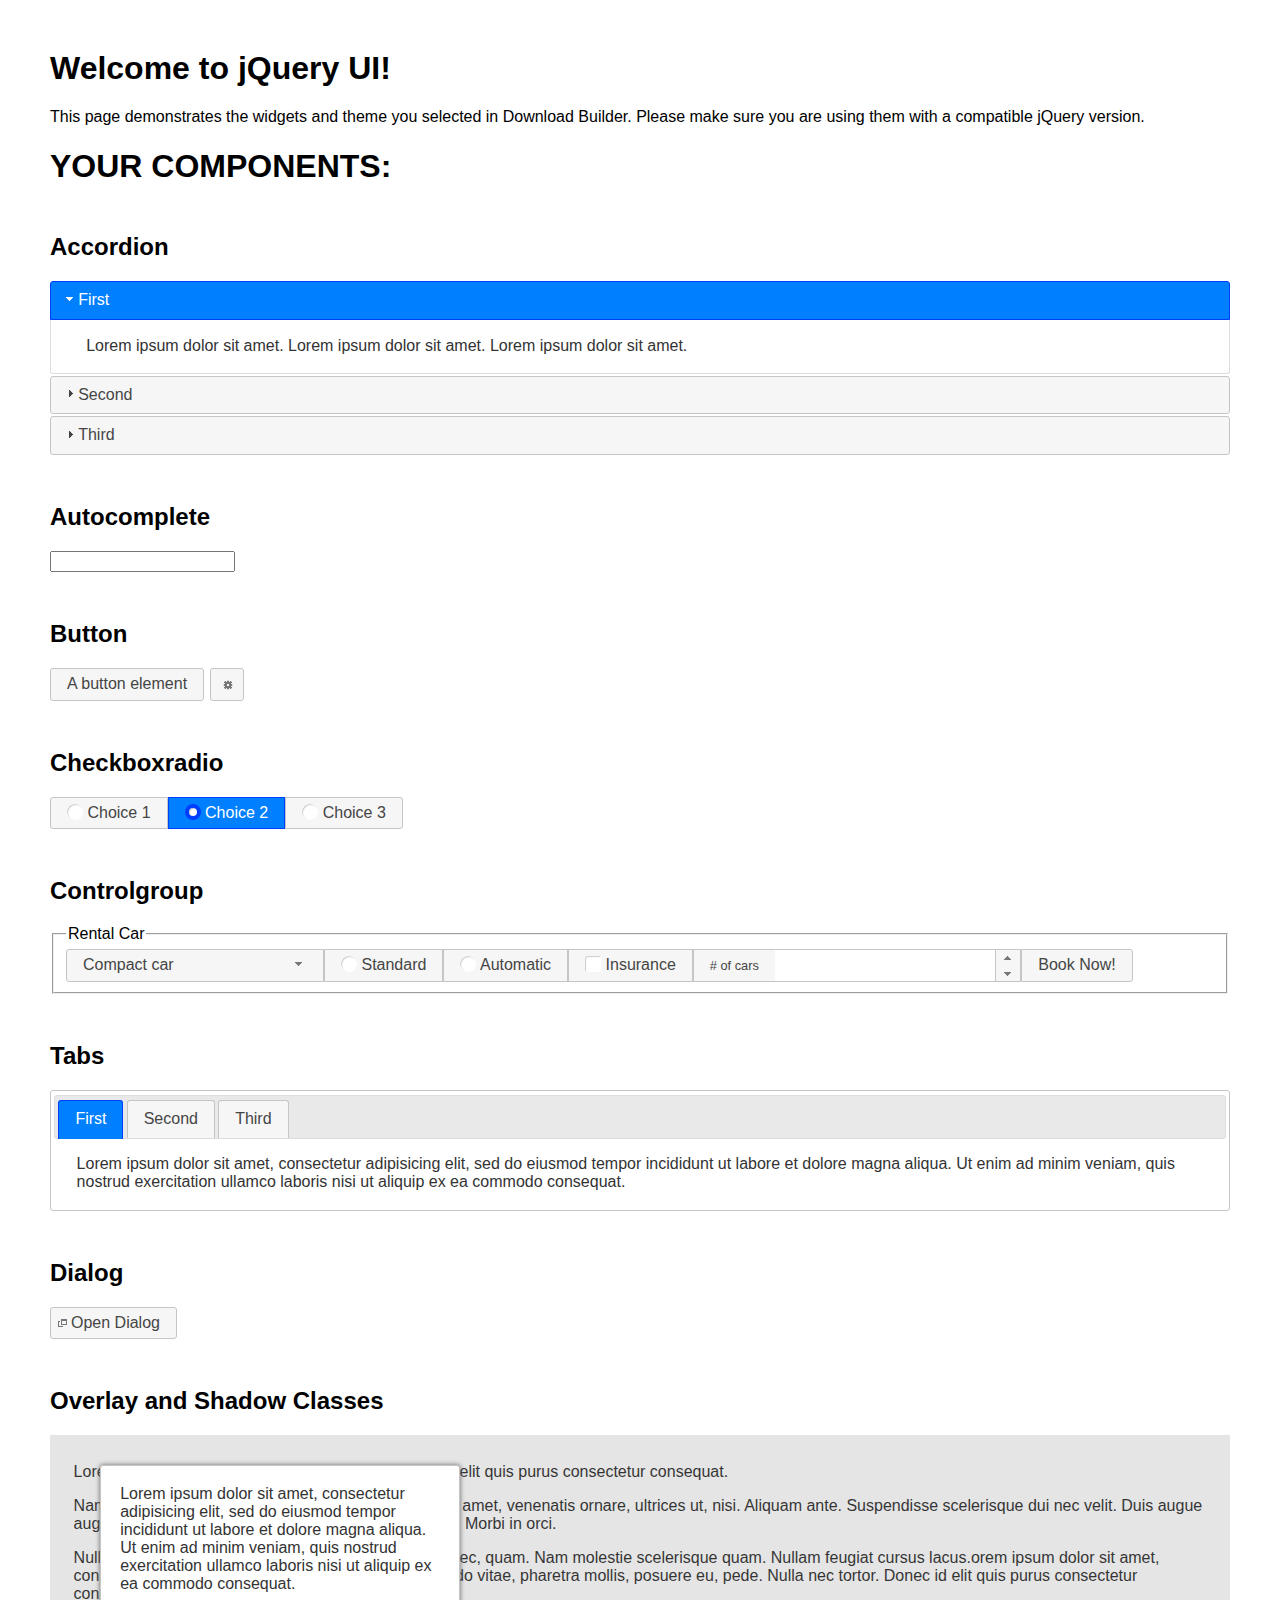
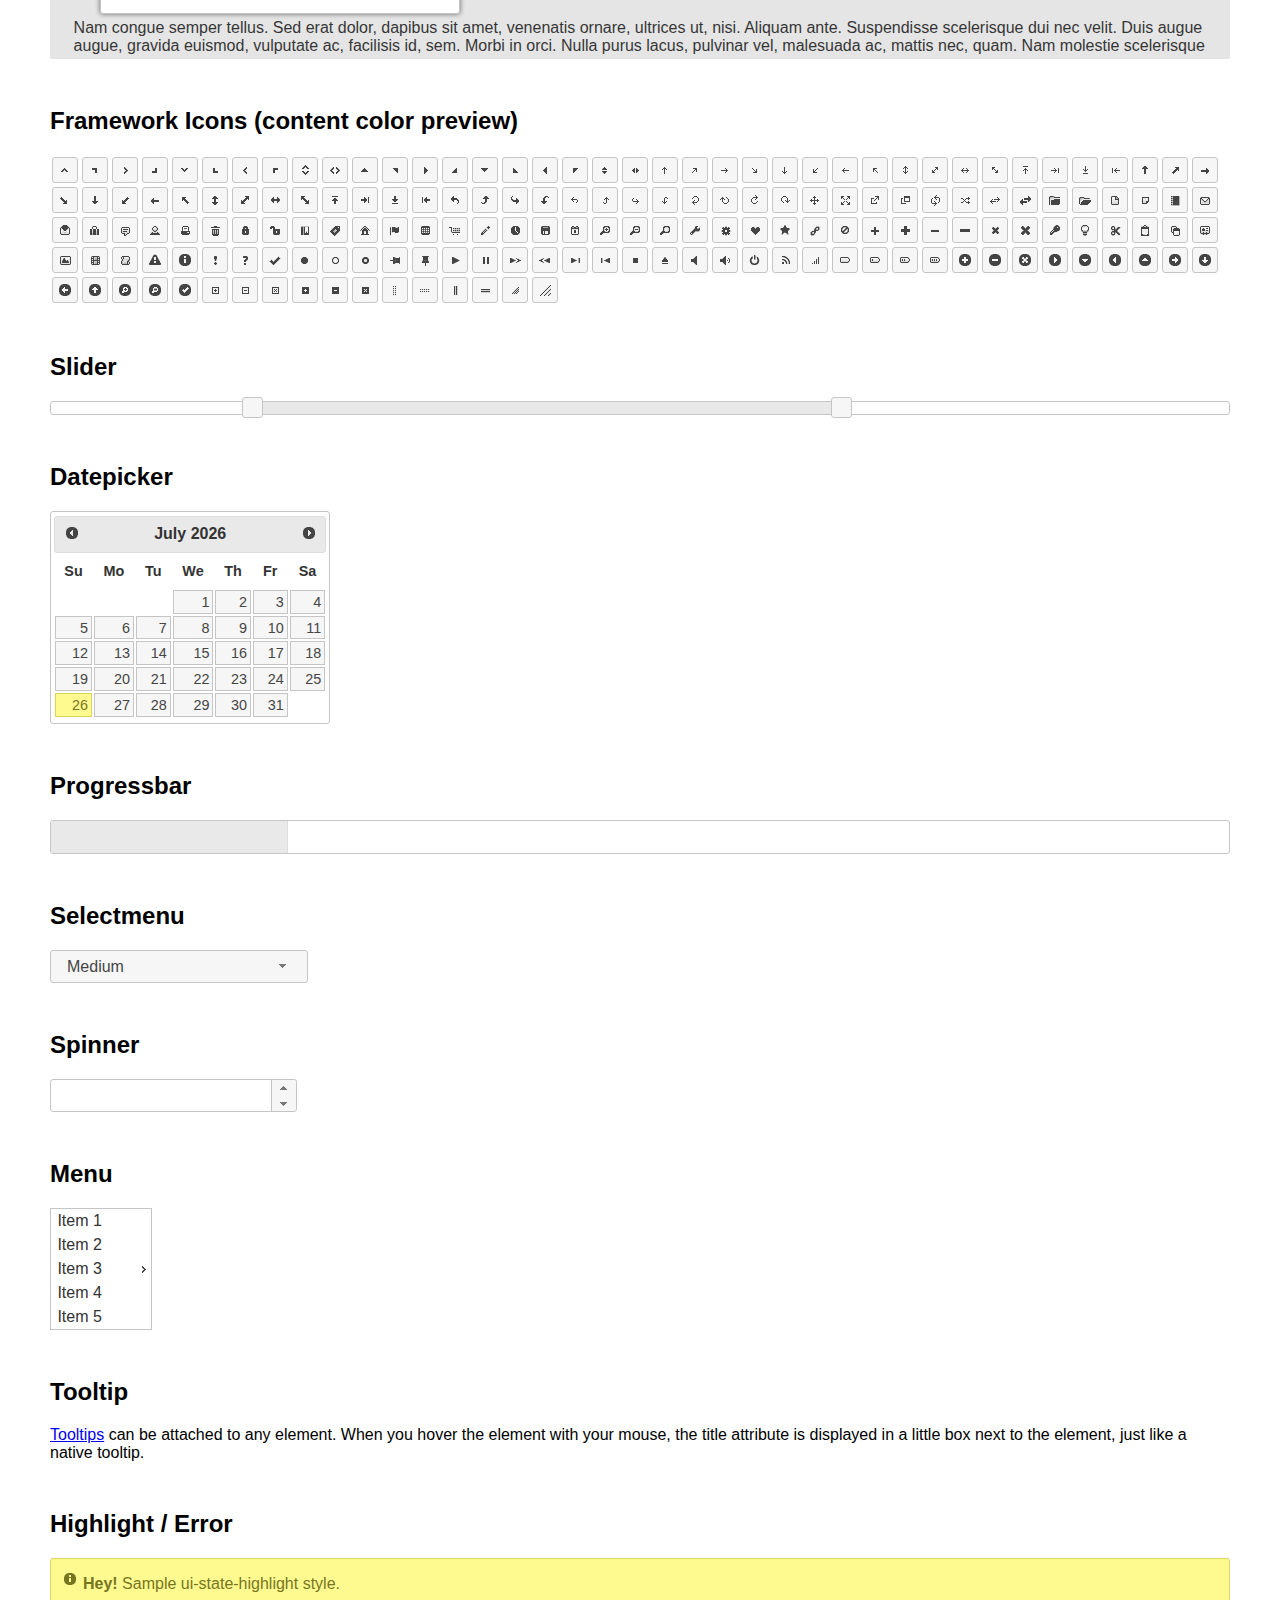
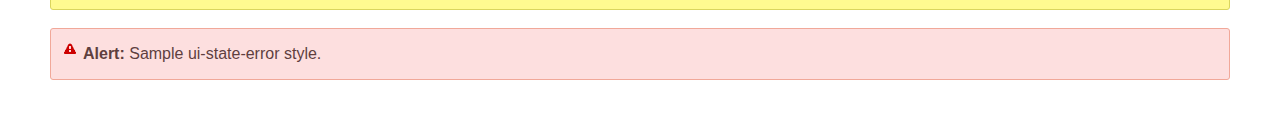
<file: jquery-ui-1.12.1.custom/index.html>
<!doctype html>
<html lang="us">
<head>
	<meta charset="utf-8">
	<title>jQuery UI Example Page</title>
	<link href="jquery-ui.css" rel="stylesheet">
	<style>
	body{
		font-family: "Trebuchet MS", sans-serif;
		margin: 50px;
	}
	.demoHeaders {
		margin-top: 2em;
	}
	#dialog-link {
		padding: .4em 1em .4em 20px;
		text-decoration: none;
		position: relative;
	}
	#dialog-link span.ui-icon {
		margin: 0 5px 0 0;
		position: absolute;
		left: .2em;
		top: 50%;
		margin-top: -8px;
	}
	#icons {
		margin: 0;
		padding: 0;
	}
	#icons li {
		margin: 2px;
		position: relative;
		padding: 4px 0;
		cursor: pointer;
		float: left;
		list-style: none;
	}
	#icons span.ui-icon {
		float: left;
		margin: 0 4px;
	}
	.fakewindowcontain .ui-widget-overlay {
		position: absolute;
	}
	select {
		width: 200px;
	}
	</style>
</head>
<body>

<h1>Welcome to jQuery UI!</h1>

<div class="ui-widget">
	<p>This page demonstrates the widgets and theme you selected in Download Builder. Please make sure you are using them with a compatible jQuery version.</p>
</div>

<h1>YOUR COMPONENTS:</h1>


<!-- Accordion -->
<h2 class="demoHeaders">Accordion</h2>
<div id="accordion">
	<h3>First</h3>
	<div>Lorem ipsum dolor sit amet. Lorem ipsum dolor sit amet. Lorem ipsum dolor sit amet.</div>
	<h3>Second</h3>
	<div>Phasellus mattis tincidunt nibh.</div>
	<h3>Third</h3>
	<div>Nam dui erat, auctor a, dignissim quis.</div>
</div>



<!-- Autocomplete -->
<h2 class="demoHeaders">Autocomplete</h2>
<div>
	<input id="autocomplete" title="type &quot;a&quot;">
</div>



<!-- Button -->
<h2 class="demoHeaders">Button</h2>
<button id="button">A button element</button>
<button id="button-icon">An icon-only button</button>



<!-- Checkboxradio -->
<h2 class="demoHeaders">Checkboxradio</h2>
<form style="margin-top: 1em;">
	<div id="radioset">
		<input type="radio" id="radio1" name="radio"><label for="radio1">Choice 1</label>
		<input type="radio" id="radio2" name="radio" checked="checked"><label for="radio2">Choice 2</label>
		<input type="radio" id="radio3" name="radio"><label for="radio3">Choice 3</label>
	</div>
</form>



<!-- Controlgroup -->
<h2 class="demoHeaders">Controlgroup</h2>
<fieldset>
	<legend>Rental Car</legend>
	<div id="controlgroup">
		<select id="car-type">
			<option>Compact car</option>
			<option>Midsize car</option>
			<option>Full size car</option>
			<option>SUV</option>
			<option>Luxury</option>
			<option>Truck</option>
			<option>Van</option>
		</select>
		<label for="transmission-standard">Standard</label>
		<input type="radio" name="transmission" id="transmission-standard">
		<label for="transmission-automatic">Automatic</label>
		<input type="radio" name="transmission" id="transmission-automatic">
		<label for="insurance">Insurance</label>
		<input type="checkbox" name="insurance" id="insurance">
		<label for="horizontal-spinner" class="ui-controlgroup-label"># of cars</label>
		<input id="horizontal-spinner" class="ui-spinner-input">
		<button>Book Now!</button>
	</div>
</fieldset>



<!-- Tabs -->
<h2 class="demoHeaders">Tabs</h2>
<div id="tabs">
	<ul>
		<li><a href="#tabs-1">First</a></li>
		<li><a href="#tabs-2">Second</a></li>
		<li><a href="#tabs-3">Third</a></li>
	</ul>
	<div id="tabs-1">Lorem ipsum dolor sit amet, consectetur adipisicing elit, sed do eiusmod tempor incididunt ut labore et dolore magna aliqua. Ut enim ad minim veniam, quis nostrud exercitation ullamco laboris nisi ut aliquip ex ea commodo consequat.</div>
	<div id="tabs-2">Phasellus mattis tincidunt nibh. Cras orci urna, blandit id, pretium vel, aliquet ornare, felis. Maecenas scelerisque sem non nisl. Fusce sed lorem in enim dictum bibendum.</div>
	<div id="tabs-3">Nam dui erat, auctor a, dignissim quis, sollicitudin eu, felis. Pellentesque nisi urna, interdum eget, sagittis et, consequat vestibulum, lacus. Mauris porttitor ullamcorper augue.</div>
</div>



<h2 class="demoHeaders">Dialog</h2>
<p>
	<button id="dialog-link" class="ui-button ui-corner-all ui-widget">
		<span class="ui-icon ui-icon-newwin"></span>Open Dialog
	</button>
</p>

<h2 class="demoHeaders">Overlay and Shadow Classes</h2>
<div style="position: relative; width: 96%; height: 200px; padding:1% 2%; overflow:hidden;" class="fakewindowcontain">
	<p>Lorem ipsum dolor sit amet,  Nulla nec tortor. Donec id elit quis purus consectetur consequat. </p><p>Nam congue semper tellus. Sed erat dolor, dapibus sit amet, venenatis ornare, ultrices ut, nisi. Aliquam ante. Suspendisse scelerisque dui nec velit. Duis augue augue, gravida euismod, vulputate ac, facilisis id, sem. Morbi in orci. </p><p>Nulla purus lacus, pulvinar vel, malesuada ac, mattis nec, quam. Nam molestie scelerisque quam. Nullam feugiat cursus lacus.orem ipsum dolor sit amet, consectetur adipiscing elit. Donec libero risus, commodo vitae, pharetra mollis, posuere eu, pede. Nulla nec tortor. Donec id elit quis purus consectetur consequat. </p><p>Nam congue semper tellus. Sed erat dolor, dapibus sit amet, venenatis ornare, ultrices ut, nisi. Aliquam ante. Suspendisse scelerisque dui nec velit. Duis augue augue, gravida euismod, vulputate ac, facilisis id, sem. Morbi in orci. Nulla purus lacus, pulvinar vel, malesuada ac, mattis nec, quam. Nam molestie scelerisque quam. </p><p>Nullam feugiat cursus lacus.orem ipsum dolor sit amet, consectetur adipiscing elit. Donec libero risus, commodo vitae, pharetra mollis, posuere eu, pede. Nulla nec tortor. Donec id elit quis purus consectetur consequat. Nam congue semper tellus. Sed erat dolor, dapibus sit amet, venenatis ornare, ultrices ut, nisi. Aliquam ante. </p><p>Suspendisse scelerisque dui nec velit. Duis augue augue, gravida euismod, vulputate ac, facilisis id, sem. Morbi in orci. Nulla purus lacus, pulvinar vel, malesuada ac, mattis nec, quam. Nam molestie scelerisque quam. Nullam feugiat cursus lacus.orem ipsum dolor sit amet, consectetur adipiscing elit. Donec libero risus, commodo vitae, pharetra mollis, posuere eu, pede. Nulla nec tortor. Donec id elit quis purus consectetur consequat. Nam congue semper tellus. Sed erat dolor, dapibus sit amet, venenatis ornare, ultrices ut, nisi. </p>

	<!-- ui-dialog -->
	<div class="ui-widget-overlay ui-front"></div>
	<div style="position: absolute; width: 320px; left: 50px; top: 30px; padding: 1.2em" class="ui-widget ui-front ui-widget-content ui-corner-all ui-widget-shadow">
		Lorem ipsum dolor sit amet, consectetur adipisicing elit, sed do eiusmod tempor incididunt ut labore et dolore magna aliqua. Ut enim ad minim veniam, quis nostrud exercitation ullamco laboris nisi ut aliquip ex ea commodo consequat.
	</div>

</div>

<!-- ui-dialog -->
<div id="dialog" title="Dialog Title">
	<p>Lorem ipsum dolor sit amet, consectetur adipisicing elit, sed do eiusmod tempor incididunt ut labore et dolore magna aliqua. Ut enim ad minim veniam, quis nostrud exercitation ullamco laboris nisi ut aliquip ex ea commodo consequat.</p>
</div>



<h2 class="demoHeaders">Framework Icons (content color preview)</h2>
<ul id="icons" class="ui-widget ui-helper-clearfix">
	<li class="ui-state-default ui-corner-all" title=".ui-icon-caret-1-n"><span class="ui-icon ui-icon-caret-1-n"></span></li>
	<li class="ui-state-default ui-corner-all" title=".ui-icon-caret-1-ne"><span class="ui-icon ui-icon-caret-1-ne"></span></li>
	<li class="ui-state-default ui-corner-all" title=".ui-icon-caret-1-e"><span class="ui-icon ui-icon-caret-1-e"></span></li>
	<li class="ui-state-default ui-corner-all" title=".ui-icon-caret-1-se"><span class="ui-icon ui-icon-caret-1-se"></span></li>
	<li class="ui-state-default ui-corner-all" title=".ui-icon-caret-1-s"><span class="ui-icon ui-icon-caret-1-s"></span></li>
	<li class="ui-state-default ui-corner-all" title=".ui-icon-caret-1-sw"><span class="ui-icon ui-icon-caret-1-sw"></span></li>
	<li class="ui-state-default ui-corner-all" title=".ui-icon-caret-1-w"><span class="ui-icon ui-icon-caret-1-w"></span></li>
	<li class="ui-state-default ui-corner-all" title=".ui-icon-caret-1-nw"><span class="ui-icon ui-icon-caret-1-nw"></span></li>
	<li class="ui-state-default ui-corner-all" title=".ui-icon-caret-2-n-s"><span class="ui-icon ui-icon-caret-2-n-s"></span></li>
	<li class="ui-state-default ui-corner-all" title=".ui-icon-caret-2-e-w"><span class="ui-icon ui-icon-caret-2-e-w"></span></li>
	<li class="ui-state-default ui-corner-all" title=".ui-icon-triangle-1-n"><span class="ui-icon ui-icon-triangle-1-n"></span></li>
	<li class="ui-state-default ui-corner-all" title=".ui-icon-triangle-1-ne"><span class="ui-icon ui-icon-triangle-1-ne"></span></li>
	<li class="ui-state-default ui-corner-all" title=".ui-icon-triangle-1-e"><span class="ui-icon ui-icon-triangle-1-e"></span></li>
	<li class="ui-state-default ui-corner-all" title=".ui-icon-triangle-1-se"><span class="ui-icon ui-icon-triangle-1-se"></span></li>
	<li class="ui-state-default ui-corner-all" title=".ui-icon-triangle-1-s"><span class="ui-icon ui-icon-triangle-1-s"></span></li>
	<li class="ui-state-default ui-corner-all" title=".ui-icon-triangle-1-sw"><span class="ui-icon ui-icon-triangle-1-sw"></span></li>
	<li class="ui-state-default ui-corner-all" title=".ui-icon-triangle-1-w"><span class="ui-icon ui-icon-triangle-1-w"></span></li>
	<li class="ui-state-default ui-corner-all" title=".ui-icon-triangle-1-nw"><span class="ui-icon ui-icon-triangle-1-nw"></span></li>
	<li class="ui-state-default ui-corner-all" title=".ui-icon-triangle-2-n-s"><span class="ui-icon ui-icon-triangle-2-n-s"></span></li>
	<li class="ui-state-default ui-corner-all" title=".ui-icon-triangle-2-e-w"><span class="ui-icon ui-icon-triangle-2-e-w"></span></li>
	<li class="ui-state-default ui-corner-all" title=".ui-icon-arrow-1-n"><span class="ui-icon ui-icon-arrow-1-n"></span></li>
	<li class="ui-state-default ui-corner-all" title=".ui-icon-arrow-1-ne"><span class="ui-icon ui-icon-arrow-1-ne"></span></li>
	<li class="ui-state-default ui-corner-all" title=".ui-icon-arrow-1-e"><span class="ui-icon ui-icon-arrow-1-e"></span></li>
	<li class="ui-state-default ui-corner-all" title=".ui-icon-arrow-1-se"><span class="ui-icon ui-icon-arrow-1-se"></span></li>
	<li class="ui-state-default ui-corner-all" title=".ui-icon-arrow-1-s"><span class="ui-icon ui-icon-arrow-1-s"></span></li>
	<li class="ui-state-default ui-corner-all" title=".ui-icon-arrow-1-sw"><span class="ui-icon ui-icon-arrow-1-sw"></span></li>
	<li class="ui-state-default ui-corner-all" title=".ui-icon-arrow-1-w"><span class="ui-icon ui-icon-arrow-1-w"></span></li>
	<li class="ui-state-default ui-corner-all" title=".ui-icon-arrow-1-nw"><span class="ui-icon ui-icon-arrow-1-nw"></span></li>
	<li class="ui-state-default ui-corner-all" title=".ui-icon-arrow-2-n-s"><span class="ui-icon ui-icon-arrow-2-n-s"></span></li>
	<li class="ui-state-default ui-corner-all" title=".ui-icon-arrow-2-ne-sw"><span class="ui-icon ui-icon-arrow-2-ne-sw"></span></li>
	<li class="ui-state-default ui-corner-all" title=".ui-icon-arrow-2-e-w"><span class="ui-icon ui-icon-arrow-2-e-w"></span></li>
	<li class="ui-state-default ui-corner-all" title=".ui-icon-arrow-2-se-nw"><span class="ui-icon ui-icon-arrow-2-se-nw"></span></li>
	<li class="ui-state-default ui-corner-all" title=".ui-icon-arrowstop-1-n"><span class="ui-icon ui-icon-arrowstop-1-n"></span></li>
	<li class="ui-state-default ui-corner-all" title=".ui-icon-arrowstop-1-e"><span class="ui-icon ui-icon-arrowstop-1-e"></span></li>
	<li class="ui-state-default ui-corner-all" title=".ui-icon-arrowstop-1-s"><span class="ui-icon ui-icon-arrowstop-1-s"></span></li>
	<li class="ui-state-default ui-corner-all" title=".ui-icon-arrowstop-1-w"><span class="ui-icon ui-icon-arrowstop-1-w"></span></li>
	<li class="ui-state-default ui-corner-all" title=".ui-icon-arrowthick-1-n"><span class="ui-icon ui-icon-arrowthick-1-n"></span></li>
	<li class="ui-state-default ui-corner-all" title=".ui-icon-arrowthick-1-ne"><span class="ui-icon ui-icon-arrowthick-1-ne"></span></li>
	<li class="ui-state-default ui-corner-all" title=".ui-icon-arrowthick-1-e"><span class="ui-icon ui-icon-arrowthick-1-e"></span></li>
	<li class="ui-state-default ui-corner-all" title=".ui-icon-arrowthick-1-se"><span class="ui-icon ui-icon-arrowthick-1-se"></span></li>
	<li class="ui-state-default ui-corner-all" title=".ui-icon-arrowthick-1-s"><span class="ui-icon ui-icon-arrowthick-1-s"></span></li>
	<li class="ui-state-default ui-corner-all" title=".ui-icon-arrowthick-1-sw"><span class="ui-icon ui-icon-arrowthick-1-sw"></span></li>
	<li class="ui-state-default ui-corner-all" title=".ui-icon-arrowthick-1-w"><span class="ui-icon ui-icon-arrowthick-1-w"></span></li>
	<li class="ui-state-default ui-corner-all" title=".ui-icon-arrowthick-1-nw"><span class="ui-icon ui-icon-arrowthick-1-nw"></span></li>
	<li class="ui-state-default ui-corner-all" title=".ui-icon-arrowthick-2-n-s"><span class="ui-icon ui-icon-arrowthick-2-n-s"></span></li>
	<li class="ui-state-default ui-corner-all" title=".ui-icon-arrowthick-2-ne-sw"><span class="ui-icon ui-icon-arrowthick-2-ne-sw"></span></li>
	<li class="ui-state-default ui-corner-all" title=".ui-icon-arrowthick-2-e-w"><span class="ui-icon ui-icon-arrowthick-2-e-w"></span></li>
	<li class="ui-state-default ui-corner-all" title=".ui-icon-arrowthick-2-se-nw"><span class="ui-icon ui-icon-arrowthick-2-se-nw"></span></li>
	<li class="ui-state-default ui-corner-all" title=".ui-icon-arrowthickstop-1-n"><span class="ui-icon ui-icon-arrowthickstop-1-n"></span></li>
	<li class="ui-state-default ui-corner-all" title=".ui-icon-arrowthickstop-1-e"><span class="ui-icon ui-icon-arrowthickstop-1-e"></span></li>
	<li class="ui-state-default ui-corner-all" title=".ui-icon-arrowthickstop-1-s"><span class="ui-icon ui-icon-arrowthickstop-1-s"></span></li>
	<li class="ui-state-default ui-corner-all" title=".ui-icon-arrowthickstop-1-w"><span class="ui-icon ui-icon-arrowthickstop-1-w"></span></li>
	<li class="ui-state-default ui-corner-all" title=".ui-icon-arrowreturnthick-1-w"><span class="ui-icon ui-icon-arrowreturnthick-1-w"></span></li>
	<li class="ui-state-default ui-corner-all" title=".ui-icon-arrowreturnthick-1-n"><span class="ui-icon ui-icon-arrowreturnthick-1-n"></span></li>
	<li class="ui-state-default ui-corner-all" title=".ui-icon-arrowreturnthick-1-e"><span class="ui-icon ui-icon-arrowreturnthick-1-e"></span></li>
	<li class="ui-state-default ui-corner-all" title=".ui-icon-arrowreturnthick-1-s"><span class="ui-icon ui-icon-arrowreturnthick-1-s"></span></li>
	<li class="ui-state-default ui-corner-all" title=".ui-icon-arrowreturn-1-w"><span class="ui-icon ui-icon-arrowreturn-1-w"></span></li>
	<li class="ui-state-default ui-corner-all" title=".ui-icon-arrowreturn-1-n"><span class="ui-icon ui-icon-arrowreturn-1-n"></span></li>
	<li class="ui-state-default ui-corner-all" title=".ui-icon-arrowreturn-1-e"><span class="ui-icon ui-icon-arrowreturn-1-e"></span></li>
	<li class="ui-state-default ui-corner-all" title=".ui-icon-arrowreturn-1-s"><span class="ui-icon ui-icon-arrowreturn-1-s"></span></li>
	<li class="ui-state-default ui-corner-all" title=".ui-icon-arrowrefresh-1-w"><span class="ui-icon ui-icon-arrowrefresh-1-w"></span></li>
	<li class="ui-state-default ui-corner-all" title=".ui-icon-arrowrefresh-1-n"><span class="ui-icon ui-icon-arrowrefresh-1-n"></span></li>
	<li class="ui-state-default ui-corner-all" title=".ui-icon-arrowrefresh-1-e"><span class="ui-icon ui-icon-arrowrefresh-1-e"></span></li>
	<li class="ui-state-default ui-corner-all" title=".ui-icon-arrowrefresh-1-s"><span class="ui-icon ui-icon-arrowrefresh-1-s"></span></li>
	<li class="ui-state-default ui-corner-all" title=".ui-icon-arrow-4"><span class="ui-icon ui-icon-arrow-4"></span></li>
	<li class="ui-state-default ui-corner-all" title=".ui-icon-arrow-4-diag"><span class="ui-icon ui-icon-arrow-4-diag"></span></li>
	<li class="ui-state-default ui-corner-all" title=".ui-icon-extlink"><span class="ui-icon ui-icon-extlink"></span></li>
	<li class="ui-state-default ui-corner-all" title=".ui-icon-newwin"><span class="ui-icon ui-icon-newwin"></span></li>
	<li class="ui-state-default ui-corner-all" title=".ui-icon-refresh"><span class="ui-icon ui-icon-refresh"></span></li>
	<li class="ui-state-default ui-corner-all" title=".ui-icon-shuffle"><span class="ui-icon ui-icon-shuffle"></span></li>
	<li class="ui-state-default ui-corner-all" title=".ui-icon-transfer-e-w"><span class="ui-icon ui-icon-transfer-e-w"></span></li>
	<li class="ui-state-default ui-corner-all" title=".ui-icon-transferthick-e-w"><span class="ui-icon ui-icon-transferthick-e-w"></span></li>
	<li class="ui-state-default ui-corner-all" title=".ui-icon-folder-collapsed"><span class="ui-icon ui-icon-folder-collapsed"></span></li>
	<li class="ui-state-default ui-corner-all" title=".ui-icon-folder-open"><span class="ui-icon ui-icon-folder-open"></span></li>
	<li class="ui-state-default ui-corner-all" title=".ui-icon-document"><span class="ui-icon ui-icon-document"></span></li>
	<li class="ui-state-default ui-corner-all" title=".ui-icon-document-b"><span class="ui-icon ui-icon-document-b"></span></li>
	<li class="ui-state-default ui-corner-all" title=".ui-icon-note"><span class="ui-icon ui-icon-note"></span></li>
	<li class="ui-state-default ui-corner-all" title=".ui-icon-mail-closed"><span class="ui-icon ui-icon-mail-closed"></span></li>
	<li class="ui-state-default ui-corner-all" title=".ui-icon-mail-open"><span class="ui-icon ui-icon-mail-open"></span></li>
	<li class="ui-state-default ui-corner-all" title=".ui-icon-suitcase"><span class="ui-icon ui-icon-suitcase"></span></li>
	<li class="ui-state-default ui-corner-all" title=".ui-icon-comment"><span class="ui-icon ui-icon-comment"></span></li>
	<li class="ui-state-default ui-corner-all" title=".ui-icon-person"><span class="ui-icon ui-icon-person"></span></li>
	<li class="ui-state-default ui-corner-all" title=".ui-icon-print"><span class="ui-icon ui-icon-print"></span></li>
	<li class="ui-state-default ui-corner-all" title=".ui-icon-trash"><span class="ui-icon ui-icon-trash"></span></li>
	<li class="ui-state-default ui-corner-all" title=".ui-icon-locked"><span class="ui-icon ui-icon-locked"></span></li>
	<li class="ui-state-default ui-corner-all" title=".ui-icon-unlocked"><span class="ui-icon ui-icon-unlocked"></span></li>
	<li class="ui-state-default ui-corner-all" title=".ui-icon-bookmark"><span class="ui-icon ui-icon-bookmark"></span></li>
	<li class="ui-state-default ui-corner-all" title=".ui-icon-tag"><span class="ui-icon ui-icon-tag"></span></li>
	<li class="ui-state-default ui-corner-all" title=".ui-icon-home"><span class="ui-icon ui-icon-home"></span></li>
	<li class="ui-state-default ui-corner-all" title=".ui-icon-flag"><span class="ui-icon ui-icon-flag"></span></li>
	<li class="ui-state-default ui-corner-all" title=".ui-icon-calculator"><span class="ui-icon ui-icon-calculator"></span></li>
	<li class="ui-state-default ui-corner-all" title=".ui-icon-cart"><span class="ui-icon ui-icon-cart"></span></li>
	<li class="ui-state-default ui-corner-all" title=".ui-icon-pencil"><span class="ui-icon ui-icon-pencil"></span></li>
	<li class="ui-state-default ui-corner-all" title=".ui-icon-clock"><span class="ui-icon ui-icon-clock"></span></li>
	<li class="ui-state-default ui-corner-all" title=".ui-icon-disk"><span class="ui-icon ui-icon-disk"></span></li>
	<li class="ui-state-default ui-corner-all" title=".ui-icon-calendar"><span class="ui-icon ui-icon-calendar"></span></li>
	<li class="ui-state-default ui-corner-all" title=".ui-icon-zoomin"><span class="ui-icon ui-icon-zoomin"></span></li>
	<li class="ui-state-default ui-corner-all" title=".ui-icon-zoomout"><span class="ui-icon ui-icon-zoomout"></span></li>
	<li class="ui-state-default ui-corner-all" title=".ui-icon-search"><span class="ui-icon ui-icon-search"></span></li>
	<li class="ui-state-default ui-corner-all" title=".ui-icon-wrench"><span class="ui-icon ui-icon-wrench"></span></li>
	<li class="ui-state-default ui-corner-all" title=".ui-icon-gear"><span class="ui-icon ui-icon-gear"></span></li>
	<li class="ui-state-default ui-corner-all" title=".ui-icon-heart"><span class="ui-icon ui-icon-heart"></span></li>
	<li class="ui-state-default ui-corner-all" title=".ui-icon-star"><span class="ui-icon ui-icon-star"></span></li>
	<li class="ui-state-default ui-corner-all" title=".ui-icon-link"><span class="ui-icon ui-icon-link"></span></li>
	<li class="ui-state-default ui-corner-all" title=".ui-icon-cancel"><span class="ui-icon ui-icon-cancel"></span></li>
	<li class="ui-state-default ui-corner-all" title=".ui-icon-plus"><span class="ui-icon ui-icon-plus"></span></li>
	<li class="ui-state-default ui-corner-all" title=".ui-icon-plusthick"><span class="ui-icon ui-icon-plusthick"></span></li>
	<li class="ui-state-default ui-corner-all" title=".ui-icon-minus"><span class="ui-icon ui-icon-minus"></span></li>
	<li class="ui-state-default ui-corner-all" title=".ui-icon-minusthick"><span class="ui-icon ui-icon-minusthick"></span></li>
	<li class="ui-state-default ui-corner-all" title=".ui-icon-close"><span class="ui-icon ui-icon-close"></span></li>
	<li class="ui-state-default ui-corner-all" title=".ui-icon-closethick"><span class="ui-icon ui-icon-closethick"></span></li>
	<li class="ui-state-default ui-corner-all" title=".ui-icon-key"><span class="ui-icon ui-icon-key"></span></li>
	<li class="ui-state-default ui-corner-all" title=".ui-icon-lightbulb"><span class="ui-icon ui-icon-lightbulb"></span></li>
	<li class="ui-state-default ui-corner-all" title=".ui-icon-scissors"><span class="ui-icon ui-icon-scissors"></span></li>
	<li class="ui-state-default ui-corner-all" title=".ui-icon-clipboard"><span class="ui-icon ui-icon-clipboard"></span></li>
	<li class="ui-state-default ui-corner-all" title=".ui-icon-copy"><span class="ui-icon ui-icon-copy"></span></li>
	<li class="ui-state-default ui-corner-all" title=".ui-icon-contact"><span class="ui-icon ui-icon-contact"></span></li>
	<li class="ui-state-default ui-corner-all" title=".ui-icon-image"><span class="ui-icon ui-icon-image"></span></li>
	<li class="ui-state-default ui-corner-all" title=".ui-icon-video"><span class="ui-icon ui-icon-video"></span></li>
	<li class="ui-state-default ui-corner-all" title=".ui-icon-script"><span class="ui-icon ui-icon-script"></span></li>
	<li class="ui-state-default ui-corner-all" title=".ui-icon-alert"><span class="ui-icon ui-icon-alert"></span></li>
	<li class="ui-state-default ui-corner-all" title=".ui-icon-info"><span class="ui-icon ui-icon-info"></span></li>
	<li class="ui-state-default ui-corner-all" title=".ui-icon-notice"><span class="ui-icon ui-icon-notice"></span></li>
	<li class="ui-state-default ui-corner-all" title=".ui-icon-help"><span class="ui-icon ui-icon-help"></span></li>
	<li class="ui-state-default ui-corner-all" title=".ui-icon-check"><span class="ui-icon ui-icon-check"></span></li>
	<li class="ui-state-default ui-corner-all" title=".ui-icon-bullet"><span class="ui-icon ui-icon-bullet"></span></li>
	<li class="ui-state-default ui-corner-all" title=".ui-icon-radio-off"><span class="ui-icon ui-icon-radio-off"></span></li>
	<li class="ui-state-default ui-corner-all" title=".ui-icon-radio-on"><span class="ui-icon ui-icon-radio-on"></span></li>
	<li class="ui-state-default ui-corner-all" title=".ui-icon-pin-w"><span class="ui-icon ui-icon-pin-w"></span></li>
	<li class="ui-state-default ui-corner-all" title=".ui-icon-pin-s"><span class="ui-icon ui-icon-pin-s"></span></li>
	<li class="ui-state-default ui-corner-all" title=".ui-icon-play"><span class="ui-icon ui-icon-play"></span></li>
	<li class="ui-state-default ui-corner-all" title=".ui-icon-pause"><span class="ui-icon ui-icon-pause"></span></li>
	<li class="ui-state-default ui-corner-all" title=".ui-icon-seek-next"><span class="ui-icon ui-icon-seek-next"></span></li>
	<li class="ui-state-default ui-corner-all" title=".ui-icon-seek-prev"><span class="ui-icon ui-icon-seek-prev"></span></li>
	<li class="ui-state-default ui-corner-all" title=".ui-icon-seek-end"><span class="ui-icon ui-icon-seek-end"></span></li>
	<li class="ui-state-default ui-corner-all" title=".ui-icon-seek-first"><span class="ui-icon ui-icon-seek-first"></span></li>
	<li class="ui-state-default ui-corner-all" title=".ui-icon-stop"><span class="ui-icon ui-icon-stop"></span></li>
	<li class="ui-state-default ui-corner-all" title=".ui-icon-eject"><span class="ui-icon ui-icon-eject"></span></li>
	<li class="ui-state-default ui-corner-all" title=".ui-icon-volume-off"><span class="ui-icon ui-icon-volume-off"></span></li>
	<li class="ui-state-default ui-corner-all" title=".ui-icon-volume-on"><span class="ui-icon ui-icon-volume-on"></span></li>
	<li class="ui-state-default ui-corner-all" title=".ui-icon-power"><span class="ui-icon ui-icon-power"></span></li>
	<li class="ui-state-default ui-corner-all" title=".ui-icon-signal-diag"><span class="ui-icon ui-icon-signal-diag"></span></li>
	<li class="ui-state-default ui-corner-all" title=".ui-icon-signal"><span class="ui-icon ui-icon-signal"></span></li>
	<li class="ui-state-default ui-corner-all" title=".ui-icon-battery-0"><span class="ui-icon ui-icon-battery-0"></span></li>
	<li class="ui-state-default ui-corner-all" title=".ui-icon-battery-1"><span class="ui-icon ui-icon-battery-1"></span></li>
	<li class="ui-state-default ui-corner-all" title=".ui-icon-battery-2"><span class="ui-icon ui-icon-battery-2"></span></li>
	<li class="ui-state-default ui-corner-all" title=".ui-icon-battery-3"><span class="ui-icon ui-icon-battery-3"></span></li>
	<li class="ui-state-default ui-corner-all" title=".ui-icon-circle-plus"><span class="ui-icon ui-icon-circle-plus"></span></li>
	<li class="ui-state-default ui-corner-all" title=".ui-icon-circle-minus"><span class="ui-icon ui-icon-circle-minus"></span></li>
	<li class="ui-state-default ui-corner-all" title=".ui-icon-circle-close"><span class="ui-icon ui-icon-circle-close"></span></li>
	<li class="ui-state-default ui-corner-all" title=".ui-icon-circle-triangle-e"><span class="ui-icon ui-icon-circle-triangle-e"></span></li>
	<li class="ui-state-default ui-corner-all" title=".ui-icon-circle-triangle-s"><span class="ui-icon ui-icon-circle-triangle-s"></span></li>
	<li class="ui-state-default ui-corner-all" title=".ui-icon-circle-triangle-w"><span class="ui-icon ui-icon-circle-triangle-w"></span></li>
	<li class="ui-state-default ui-corner-all" title=".ui-icon-circle-triangle-n"><span class="ui-icon ui-icon-circle-triangle-n"></span></li>
	<li class="ui-state-default ui-corner-all" title=".ui-icon-circle-arrow-e"><span class="ui-icon ui-icon-circle-arrow-e"></span></li>
	<li class="ui-state-default ui-corner-all" title=".ui-icon-circle-arrow-s"><span class="ui-icon ui-icon-circle-arrow-s"></span></li>
	<li class="ui-state-default ui-corner-all" title=".ui-icon-circle-arrow-w"><span class="ui-icon ui-icon-circle-arrow-w"></span></li>
	<li class="ui-state-default ui-corner-all" title=".ui-icon-circle-arrow-n"><span class="ui-icon ui-icon-circle-arrow-n"></span></li>
	<li class="ui-state-default ui-corner-all" title=".ui-icon-circle-zoomin"><span class="ui-icon ui-icon-circle-zoomin"></span></li>
	<li class="ui-state-default ui-corner-all" title=".ui-icon-circle-zoomout"><span class="ui-icon ui-icon-circle-zoomout"></span></li>
	<li class="ui-state-default ui-corner-all" title=".ui-icon-circle-check"><span class="ui-icon ui-icon-circle-check"></span></li>
	<li class="ui-state-default ui-corner-all" title=".ui-icon-circlesmall-plus"><span class="ui-icon ui-icon-circlesmall-plus"></span></li>
	<li class="ui-state-default ui-corner-all" title=".ui-icon-circlesmall-minus"><span class="ui-icon ui-icon-circlesmall-minus"></span></li>
	<li class="ui-state-default ui-corner-all" title=".ui-icon-circlesmall-close"><span class="ui-icon ui-icon-circlesmall-close"></span></li>
	<li class="ui-state-default ui-corner-all" title=".ui-icon-squaresmall-plus"><span class="ui-icon ui-icon-squaresmall-plus"></span></li>
	<li class="ui-state-default ui-corner-all" title=".ui-icon-squaresmall-minus"><span class="ui-icon ui-icon-squaresmall-minus"></span></li>
	<li class="ui-state-default ui-corner-all" title=".ui-icon-squaresmall-close"><span class="ui-icon ui-icon-squaresmall-close"></span></li>
	<li class="ui-state-default ui-corner-all" title=".ui-icon-grip-dotted-vertical"><span class="ui-icon ui-icon-grip-dotted-vertical"></span></li>
	<li class="ui-state-default ui-corner-all" title=".ui-icon-grip-dotted-horizontal"><span class="ui-icon ui-icon-grip-dotted-horizontal"></span></li>
	<li class="ui-state-default ui-corner-all" title=".ui-icon-grip-solid-vertical"><span class="ui-icon ui-icon-grip-solid-vertical"></span></li>
	<li class="ui-state-default ui-corner-all" title=".ui-icon-grip-solid-horizontal"><span class="ui-icon ui-icon-grip-solid-horizontal"></span></li>
	<li class="ui-state-default ui-corner-all" title=".ui-icon-gripsmall-diagonal-se"><span class="ui-icon ui-icon-gripsmall-diagonal-se"></span></li>
	<li class="ui-state-default ui-corner-all" title=".ui-icon-grip-diagonal-se"><span class="ui-icon ui-icon-grip-diagonal-se"></span></li>
</ul>


<!-- Slider -->
<h2 class="demoHeaders">Slider</h2>
<div id="slider"></div>



<!-- Datepicker -->
<h2 class="demoHeaders">Datepicker</h2>
<div id="datepicker"></div>



<!-- Progressbar -->
<h2 class="demoHeaders">Progressbar</h2>
<div id="progressbar"></div>



<!-- Progressbar -->
<h2 class="demoHeaders">Selectmenu</h2>
<select id="selectmenu">
	<option>Slower</option>
	<option>Slow</option>
	<option selected="selected">Medium</option>
	<option>Fast</option>
	<option>Faster</option>
</select>



<!-- Spinner -->
<h2 class="demoHeaders">Spinner</h2>
<input id="spinner">



<!-- Menu -->
<h2 class="demoHeaders">Menu</h2>
<ul style="width:100px;" id="menu">
	<li><div>Item 1</div></li>
	<li><div>Item 2</div></li>
	<li><div>Item 3</div>
		<ul>
			<li><div>Item 3-1</div></li>
			<li><div>Item 3-2</div></li>
			<li><div>Item 3-3</div></li>
			<li><div>Item 3-4</div></li>
			<li><div>Item 3-5</div></li>
		</ul>
	</li>
	<li><div>Item 4</div></li>
	<li><div>Item 5</div></li>
</ul>



<!-- Tooltip -->
<h2 class="demoHeaders">Tooltip</h2>
<p id="tooltip">
	<a href="#" title="That&apos;s what this widget is">Tooltips</a> can be attached to any element. When you hover
the element with your mouse, the title attribute is displayed in a little box next to the element, just like a native tooltip.
</p>


<!-- Highlight / Error -->
<h2 class="demoHeaders">Highlight / Error</h2>
<div class="ui-widget">
	<div class="ui-state-highlight ui-corner-all" style="margin-top: 20px; padding: 0 .7em;">
		<p><span class="ui-icon ui-icon-info" style="float: left; margin-right: .3em;"></span>
		<strong>Hey!</strong> Sample ui-state-highlight style.</p>
	</div>
</div>
<br>
<div class="ui-widget">
	<div class="ui-state-error ui-corner-all" style="padding: 0 .7em;">
		<p><span class="ui-icon ui-icon-alert" style="float: left; margin-right: .3em;"></span>
		<strong>Alert:</strong> Sample ui-state-error style.</p>
	</div>
</div>

<script src="external/jquery/jquery.js"></script>
<script src="jquery-ui.js"></script>
<script>

$( "#accordion" ).accordion();



var availableTags = [
	"ActionScript",
	"AppleScript",
	"Asp",
	"BASIC",
	"C",
	"C++",
	"Clojure",
	"COBOL",
	"ColdFusion",
	"Erlang",
	"Fortran",
	"Groovy",
	"Haskell",
	"Java",
	"JavaScript",
	"Lisp",
	"Perl",
	"PHP",
	"Python",
	"Ruby",
	"Scala",
	"Scheme"
];
$( "#autocomplete" ).autocomplete({
	source: availableTags
});



$( "#button" ).button();
$( "#button-icon" ).button({
	icon: "ui-icon-gear",
	showLabel: false
});



$( "#radioset" ).buttonset();



$( "#controlgroup" ).controlgroup();



$( "#tabs" ).tabs();



$( "#dialog" ).dialog({
	autoOpen: false,
	width: 400,
	buttons: [
		{
			text: "Ok",
			click: function() {
				$( this ).dialog( "close" );
			}
		},
		{
			text: "Cancel",
			click: function() {
				$( this ).dialog( "close" );
			}
		}
	]
});

// Link to open the dialog
$( "#dialog-link" ).click(function( event ) {
	$( "#dialog" ).dialog( "open" );
	event.preventDefault();
});



$( "#datepicker" ).datepicker({
	inline: true
});



$( "#slider" ).slider({
	range: true,
	values: [ 17, 67 ]
});



$( "#progressbar" ).progressbar({
	value: 20
});



$( "#spinner" ).spinner();



$( "#menu" ).menu();



$( "#tooltip" ).tooltip();



$( "#selectmenu" ).selectmenu();


// Hover states on the static widgets
$( "#dialog-link, #icons li" ).hover(
	function() {
		$( this ).addClass( "ui-state-hover" );
	},
	function() {
		$( this ).removeClass( "ui-state-hover" );
	}
);
</script>
</body>
</html>
</file>
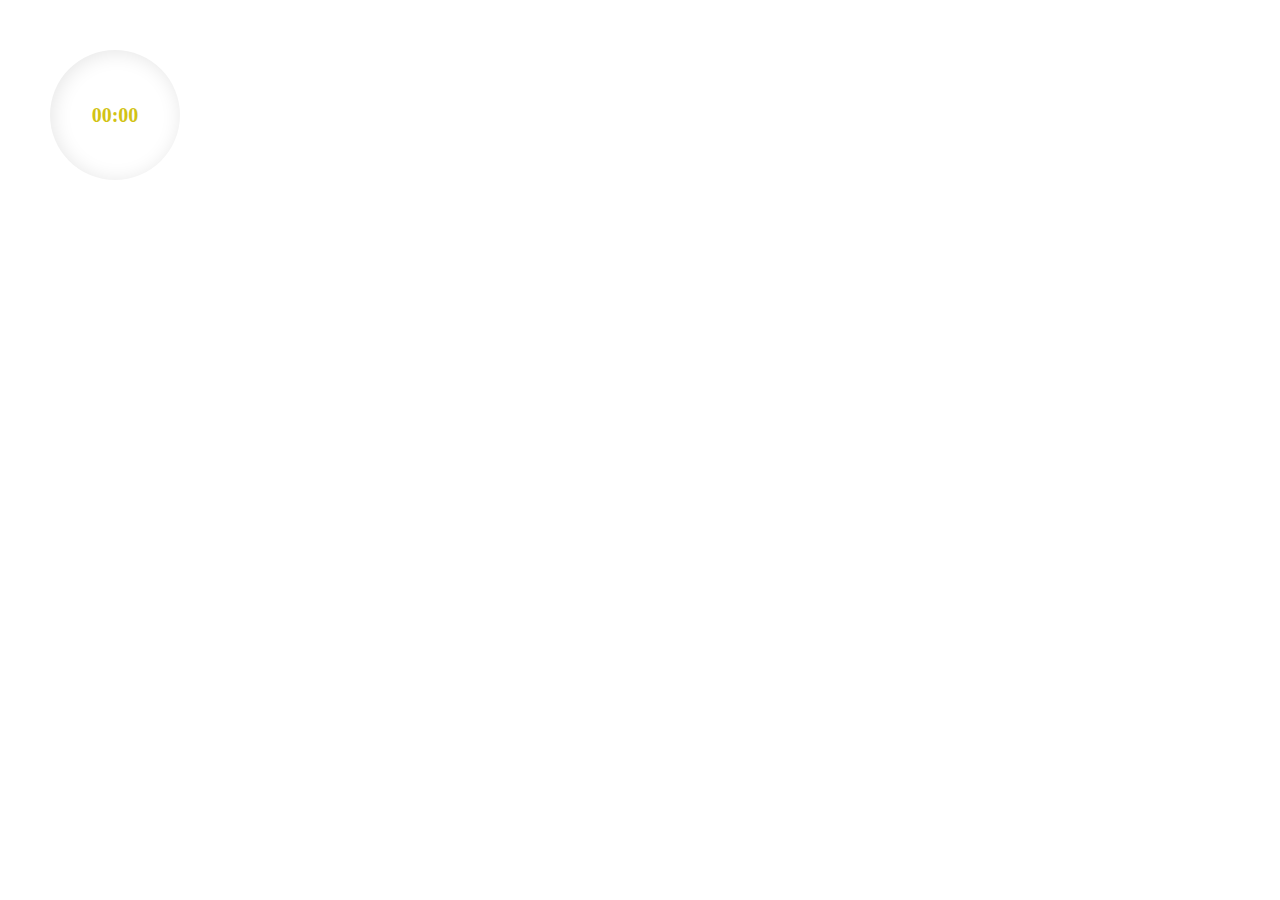
<file: timer/index.html>
<!doctype html>
<html>
<head>
    <script src="jquery-1.12.4.js"> </script>
    <link rel="stylesheet" type="text/css" href="assets/skins/yellowcircle.css">
    <script type="text/javascript" src="assets/circle.js"></script>
    <style>

div {
    cursor: auto;

    cursor: url(E:\I.T.I\J.S\JS.project\timer\cursor.jpg), auto; 
     /* cursor: url("https://s3-us-west-2.amazonaws.com/s.cdpn.io/9632/meh.png"), auto;  */
}

    </style>
</head>

<body>
   
<script>
(adsbygoogle = window.adsbygoogle || []).push({});
</script>

   

        <div class="auto"id="circle" data-circle-dialWidth=10 data-circle-skin="yellow">
            <div class="loader-bg">
                <div class="text">00:00</div>
            </div>
        </div>
     <script >
        $(document).ready(function() {
            $("#circle").Circlebar({
                maxValue: 120,
                fontSize: "20px",
                skin: "fire",
                triggerPercentage: true
            });
            
        });
        </script>
       
</body>

</html>
</file>
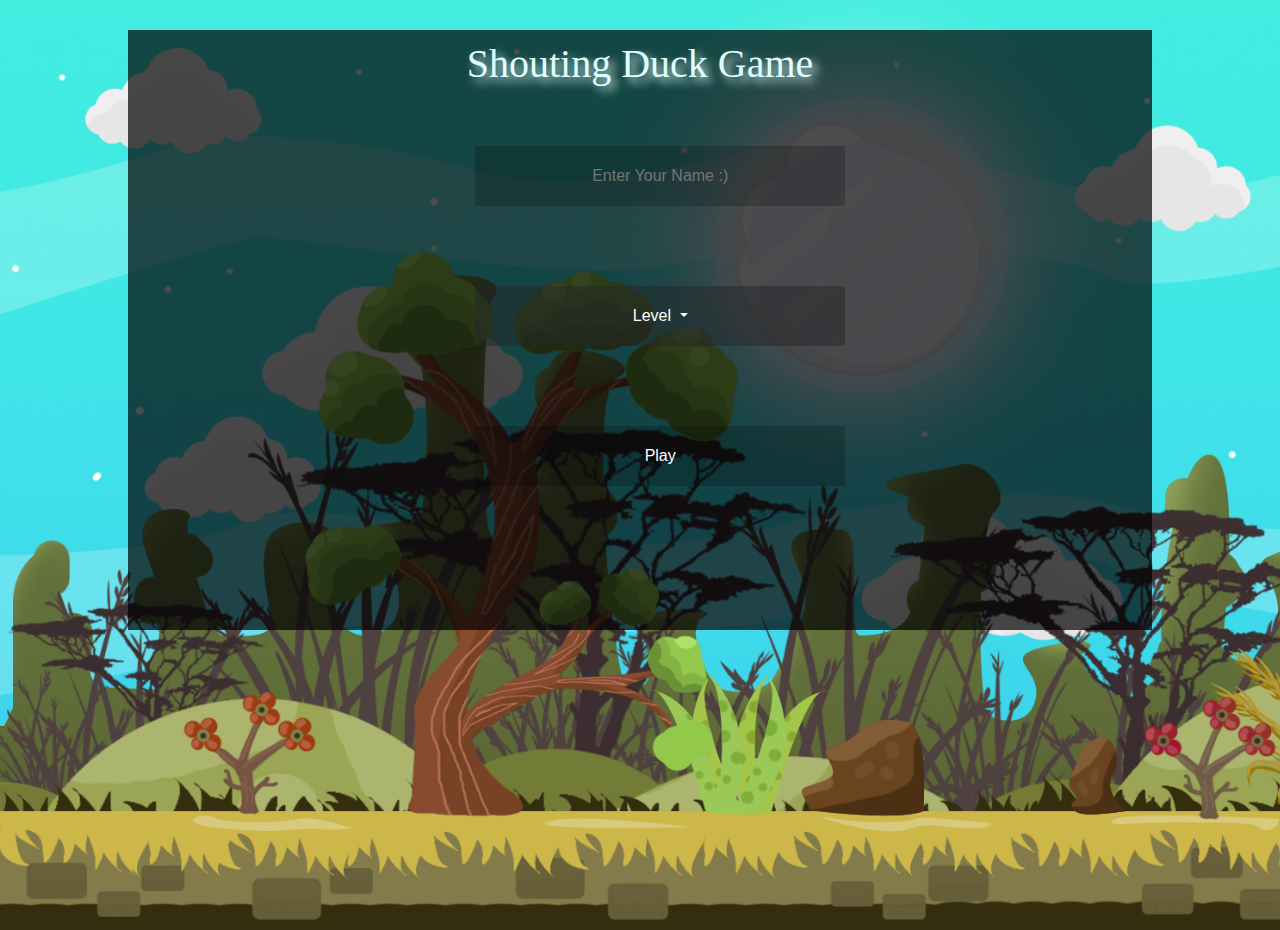
<file: mainHtml.html>
<html>

<head>

  <title> Shouting Duck</title>
  <link rel="icon" href="images/freedom.png" />
  <link rel="stylesheet" type="text/css" href="homepagestyle.css">

  <link href="css/bootstrap.css" rel="stylesheet" />

  <script src="js/JQuery-3.3.1.min.js"></script>
  <script src="jquery-ui-1.12.1.custom/jquery-ui.js"></script>
  <script src="js/popper.js"></script>
  <script src="js/bootstrap.js"></script>
  <script src="mainScript.js"></script>


</head>

<body>

  <div class="mainDiv">

    <div class="innerClass">
      <h1> Shouting Duck Game</h1>
      <input type="text" name="userName" id="inputTxt" placeholder="Enter Your Name :)">
      <span id="wlcomeDiv"></span>
      <div class="dropdown">
        <button style="background-color: rgba(37, 37, 39, 0.5);
                      " id="Levelbtn" class="btn btn-secondary dropdown-toggle" type="button" id="dropdownMenuButton"
          data-toggle="dropdown" aria-haspopup="true" aria-expanded="false">
          Level
        </button>
        <ul id="levels" class="dropdown-menu" aria-labelledby="dropdownMenuButton">
          <li id="Level1" class="dropdown-item">Level 1</li>
          <li id="Level2" class="dropdown-item">Level 2</li>
        </ul>
      </div>
      <!-- <select >
                      <option id="Level1btn" value="Level1">
                      </option>
                      <optionid="Level2btn" value="Leve2"></option>
                    </select> -->
      <!-- <input type="button" id="Level1btn" value="Level1">
                    <input type="button" id="Level2btn" value="Leve2"> -->
      <input type="button" id="playbtn" data-toggle="modal" data-target="#myModal" value="Play">


    </div>


    <div class="modal fade" id="myModal">
      <div class="modal-dialog">
        <div class="modal-content">

          <div class="modal-header">
            <p class="lead text-success"></p>

          </div>

          <div class="modal-body">
            <img src="images/giphyy.gif">
          </div>


          <div class="modal-footer">
            <a href="gamePage.html"> <button class="btn btn-success text-center" id="letsPlay">Let's Play</button></a>

          </div>

        </div>
      </div>
    </div>

  </div>

</body>



</html>
</file>
<file: timer/assets/skins/yellowcircle.css>
/*Add attribute data-circle-skin = "yellow" to the div */
/*Note :- This looks best on dark backgrounds*/

.yellow .loader-bg {

  border-color: rgba(255,255,255,0.1);
  box-shadow: inset 2px 2px 20px 0 rgba(0,0,0,0.1) !important;
}
.yellow .text {
  font-size: 20px;
  color: #d2c315 !important;
}
.yellow .loader-spinner {
  border-color: #d2c315;
}
.yellow.circle-loaded-75 .text {
  color: #ff3b3b !important;
}
.yellow.circle-loaded-50 .text {
  color: #df9713 !important;
}
.yellow.circle-loaded-75 .loader-spinner  {
border-color: rgba(238, 12, 12, 0.959);
 box-shadow: inset 2px 2px 20px 0 rgb(207, 66, 22) !important; 
transition:all 5s ease; 
padding: 10px;
transform:scale(-1);       


}
.loader {
    position: relative;
    float:left;
    user-select: none;
    box-sizing: border-box;
    width: 150px;
    height: 250px;
    margin: 20px;

}
.loader-bg {
    width: 100%;
    height: 100%;

    border-radius: 50%;
    box-sizing: border-box;
    border: 5px solid #eeeeee;
    display: flex;
    align-items: center;
    justify-content: center;
}
.spinner-holder-one {
    position: absolute;
    top:0;
    left:0;
    overflow: hidden;
    width: 50%;
    height: 50%;
    background: transparent;
    box-sizing: border-box;
}
.spinner-holder-two {
    position: absolute;
    top:0;
    left:0;
    overflow: hidden;
    width: 100%;
    height: 100%;
    background: transparent;
    box-sizing: border-box;
}
.loader-spinner {
    width: 200%;
    height: 200%;
    border-radius: 50%;
    border: 5px solid rgb(135, 206, 235);
    box-sizing: border-box;
}  
  .animate-0-25-a {
    transform: rotate(90deg);
    transform-origin: 100% 100%;
}
.animate-0-25-b {
    transform: rotate(-90deg);
    transform-origin: 100% 100%;
}
.animate-25-50-a {
    transform: rotate(180deg);
    transform-origin: 100% 100%;
}
.animate-25-50-b {
    transform: rotate(-90deg);
    transform-origin: 100% 100%;
}
.animate-50-75-a {
    transform: rotate(270deg);
    transform-origin: 100% 100%;
}
.animate-50-75-b {
    transform: rotate(-90deg);
    transform-origin:100% 100%;
}
.animate-75-100-a {
    transform: rotate(0deg);
    transform-origin: 100% 100%;
}
.animate-75-100-b {
    transform: rotate(-90deg);
    transform-origin: 100% 100%;
	 /* border-color: red; */
}
.text {
    text-align: center;
    font-size: 20px;
    color: rgb(135, 206, 235);
    font-weight: bold;  
}
body {
  margin:20px;
  

}


.circles-container {
  min-height: 400px;
  width: 100%;
  display: flex;
  padding: 30px;
  margin:20px;

  align-items: flex-end;
  justify-content: space-around;
}
@media screen and (max-width: 400px){
  .circles-container {
    min-height: 820px;
    width: 100%;
    flex-direction: column;
  }
}
</file>
<file: homepagestyle.css>
*{
    padding: 0;
    margin: 0;
}

body
{
    width: 100%;
    height: 100%;
    background-image: url("images/sky3.png") ;
    background-size: cover;
    overflow-x: hidden;
    overflow-y: hidden;
    /* text-align: center; */
    cursor:url('images/cursor.png'), auto;

    /* transition: all 2s; */


}

#nameLabel{

    position: absolute;
    margin-left: 1100px;
    font-family: Cambria, Cochin, Georgia, Times, 'Times New Roman', serif;
    font-size: 60px;
    text-shadow: 10px 10px 10px ;
    color: rgb(17, 78, 158);
    
}

#scoreLabel{

    position: absolute;
    margin-left: 150px;
    font-family: Cambria, Cochin, Georgia, Times, 'Times New Roman', serif;
    font-size: 60px;
    text-shadow: 10px 10px 10px ;
    color: rgb(17, 78, 158);   
}


#gameOverModel,#gameOverbtn

{
    display: none;
    margin: auto;
    width: 40%;
    height: 70%;
    font:bold 15px tahoma;
    transform: scale(1.1);
    margin-top: 50px;
    margin-left: 370px;
    text-align: center;
    transition: all 2s;
    

}

.mainDiv
{
    width: 80%;
    height: 600px;
    background-color: rgba(0, 0, 1, 0.7);
    margin: 30px auto;
    text-align: center;
    transition: all 2s;
    

}
.innerClass
{
    width: 40%;
    height: 595px;
    margin: 10px auto;
    
}
#levels{
    background-color:rgba(0, 0, 1, 0.2) ;
    width: 370px;
    
}

#levels li{
    color: lightcyan;

}
#levels li:hover{
    color: rgba(0, 0, 1);
}
#Levelbtn:hover{
    border: 2px solid lightcyan;
    cursor: pointer;   
}

#sound{
    position: fixed;
    margin-left: 1300px;
    height: 50px;
    width: 50px;
}
.innerClass h1{
    color: lightcyan;
    text-shadow: lightcyan 5px 5px 10px;
    padding: 10px;
    font-family:Goudy Stout;
}

.innerClass input,.innerClass button
{

    width: 370px;
    height: 60px;
    background-color: rgba(0, 0, 1, 0.2);
    border: none;
    margin: 40px;
    text-align: center;
    color: white;


}
.innerClass input:hover
{
    transition: all 2s;
    transform: scale(1.2);
    border: 2px solid lightcyan;
    cursor: pointer;
}

#gameOverGiv{
    width: 80%;
    height: 50%;
    margin: auto;
    
}
</file>
